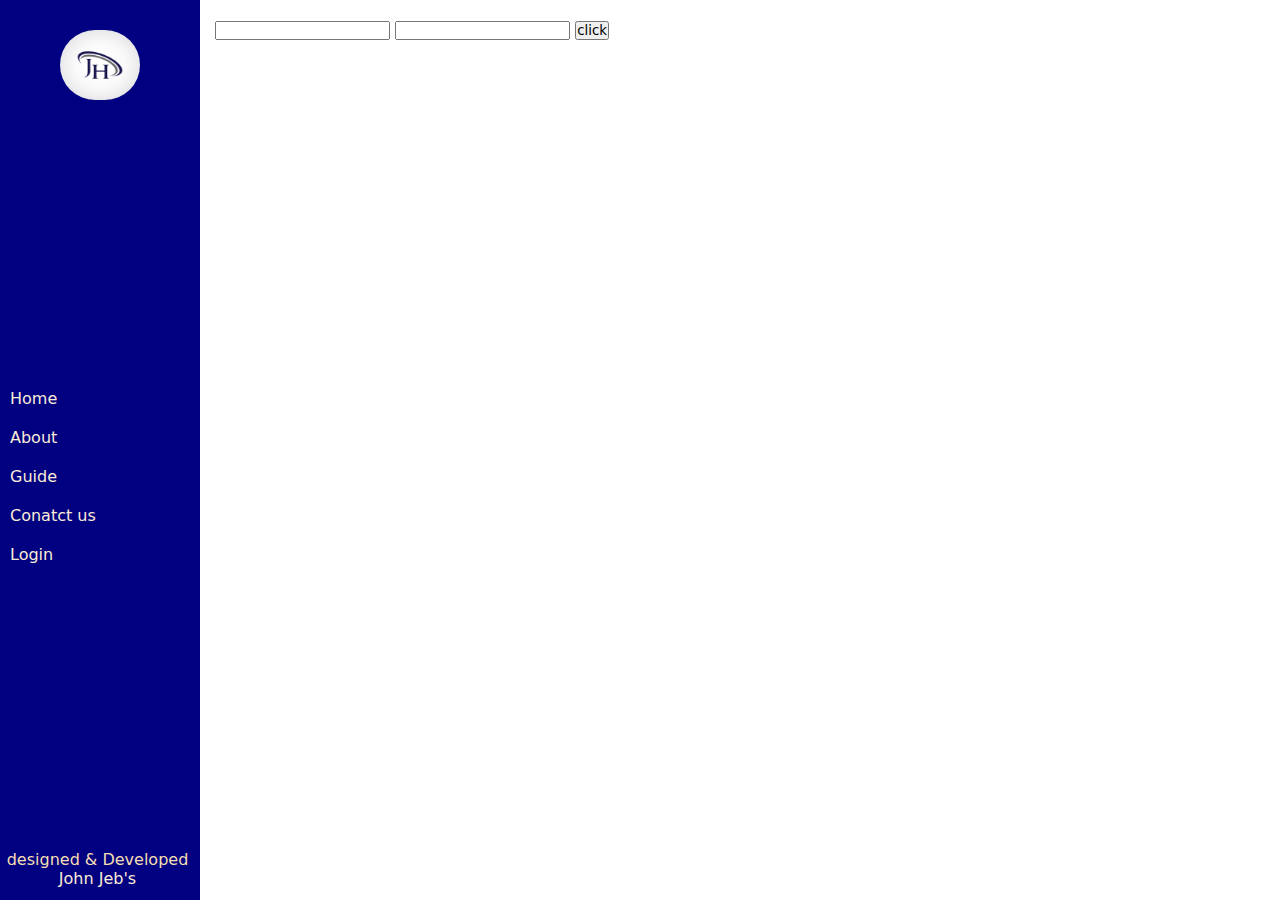
<file: resume 2/index.html>
<!DOCTYPE html>
<html lang="en">
<head>
    <meta charset="UTF-8">
    <meta name="viewport" content="width=device-width, initial-scale=1.0">
    <title>first page</title>
    <link rel="stylesheet" href="style.css">
</head>
<body>
    <div class="side-nav">
        <div class="logo"><img src="logo/jh.jpg" alt="pic"></div>
     
    <div class="navbar">
        <ul>
            <li><a href="index.html">Home</a></li>
            <li><a href="about.html">About</a></li>
            <li> <a href="guide.html">Guide</a></li>
            <li><a href="contact.html">Conatct us</a></li>
            <li><a href="login.html">Login</a></li>
        </ul>
    </div>
    <div class="nav-footer">
        <p> <span>designed &amp; Developed</span><br>
        <a href="#">John Jeb's</a></p>
    </div>
    </div>
    <div class="home-content">
        <div class="box">
            <input type="text">
            <input type="text" class="box2">
            <button>click</button>

        </div>
         
        <!-- <p>Lorem ipsum dolor sit amet consectetur adipisicing elit. Minus aliquam similique iure aliquid, odit pariatur est! Distinctio, sequi inventore quisquam explicabo, porro commodi quam sint ullam deleniti perferendis eum neque optio culpa quia. Quod, necessitatibus reiciendis aliquid illo quia repellendus, accusamus, placeat quaerat dicta architecto error est amet fuga eum.</p> -->
    </div>

    
</body>
</html>
</file>
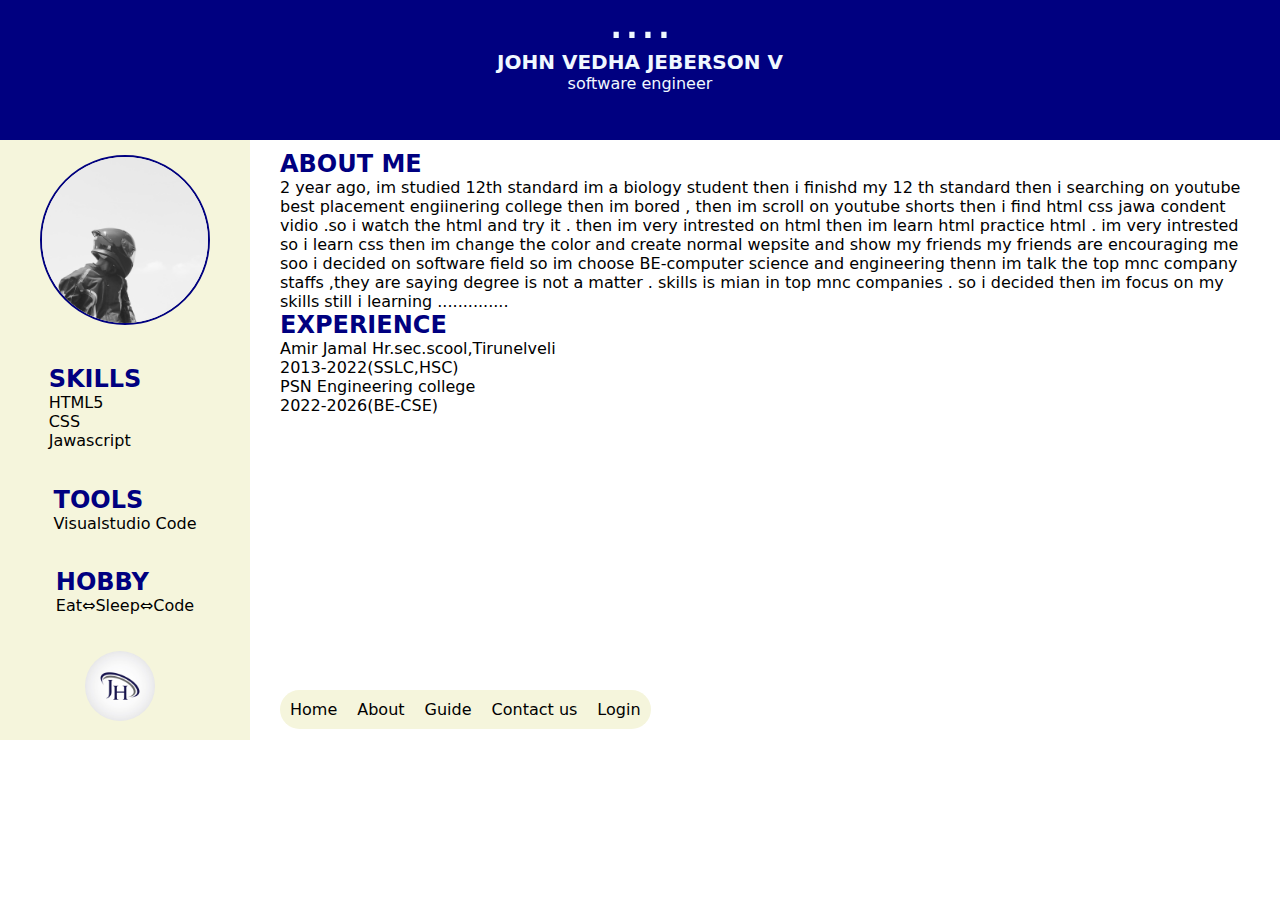
<file: resume 2/about.html>
<!DOCTYPE html>
<html lang="en">
<head>
    <meta charset="UTF-8">
    <meta name="viewport" content="width=device-width, initial-scale=1.0">
    <title>about</title>
    <link rel="stylesheet" href="about.css">
</head>
<body>
     <div class="header">
        <p class="name1">....</p>
        <p class="name">JOHN VEDHA JEBERSON V</p>
        <p class="name2">software engineer</p>
     </div>
    <div class="side-nav">
        <div class="pic">
              <img src="img/jebarson.jpg" alt="pic">
        </div>
        <div class="skills">
            <h2>skills</h2>
            <p>HTML5</p>
            <p>CSS</p>
            <p>Jawascript</p>
        </div>
        <div class="tools">
            <h2>tools</h2>
            <p>Visualstudio Code</p>
        </div>
        <div class="hobby">
            <h2>hobby</h2>
            <p>Eat&hArr;Sleep&hArr;Code</p>
        </div>
        <div class="logo">
            <img src="logo/jh.jpg" alt="">
        </div>
        </div>

        <div class="container">
            <div class="aboutme">
           <h2>about me</h2>
           <p>2 year ago, im studied 12th standard
             im a biology student then i finishd my 12 th standard then i searching on youtube  best placement engiinering college then im bored , then im scroll on youtube shorts then i find html css jawa  condent vidio .so i watch the html  and try it . then im very intrested on html then im learn html  practice html . im very intrested so i learn css  then im change the color and create normal wepsite and show my friends my friends are encouraging me soo i decided on software field so im choose BE-computer science and engineering thenn im talk the top mnc  company staffs ,they are saying degree is not a matter . skills is mian in top mnc companies . so i decided then im focus on my skills still i learning ..............</p>
          </div>
        <div class="experience">
            <h2>Experience</h2>
            <p> Amir Jamal Hr.sec.scool,Tirunelveli<br>
                2013-2022(SSLC,HSC)
            </p>

            <p>PSN Engineering college <br>
                2022-2026(BE-CSE)
            </p>
           </div>
       <div class="navbar">
        <a href="index.html">Home</a>
        <a href="about.html">About</a>
        <a href="guide.html">Guide</a>
        <a href="contact.html">Contact us</a>
        <a href="login.html">Login</a>
       </div>
           
        </div>
</body>
</html>
</file>
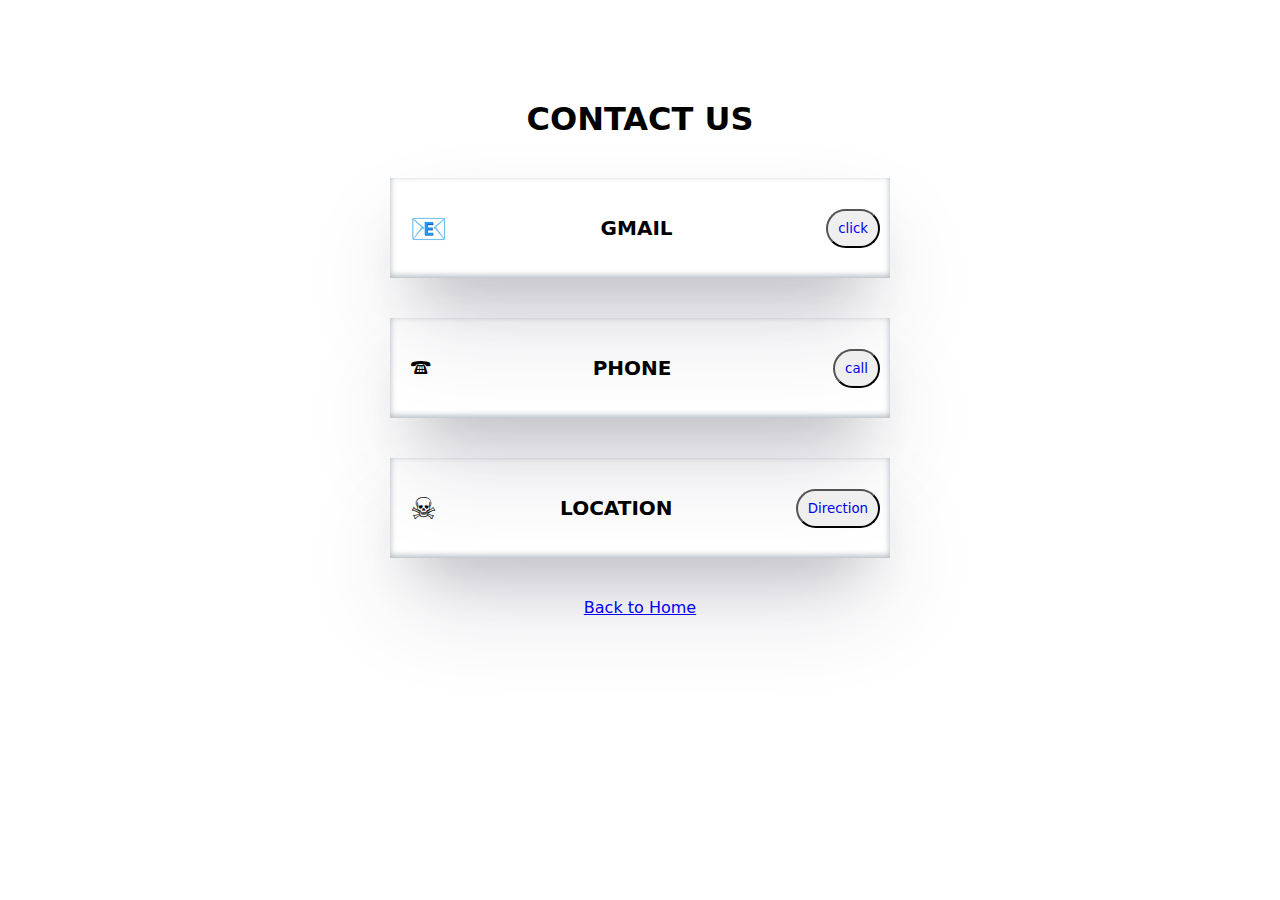
<file: resume 2/contact.html>
<!DOCTYPE html>
<html lang="en">
<head>
    <meta charset="UTF-8">
    <meta name="viewport" content="width=device-width, initial-scale=1.0">
    <title>Contact</title>
    <link rel="stylesheet" href="contact.css">
</head>
<body>
    <div class="header">
        <h1>contact us</h1>
    </div>
      <div class="box box1">
        <div class="logo1">&#x1F4E7;</div>
        <h2>gmail</h2>
        <button><a href="mailto:vjjebarson@gmail.com">click</a></button>
      </div>
      <div class="box box2">
        <div class="logo2"> &#128383;</div>
        <h2>phone</h2>
        <button><a href="tel:9422740113">call</a></button>
      </div>
      <div class="box box3">
        <div class="logo3">&#9760;</div>
        <h2>location</h2>
        <button><a href="https://maps.app.goo.gl/5yeCbq3qJWr2FPPo8">Direction</a></button>
            </div>

      <div class="home">
        <a href="index.html">Back to Home</a>
    
      </div>
            

</body>
</html>
</file>
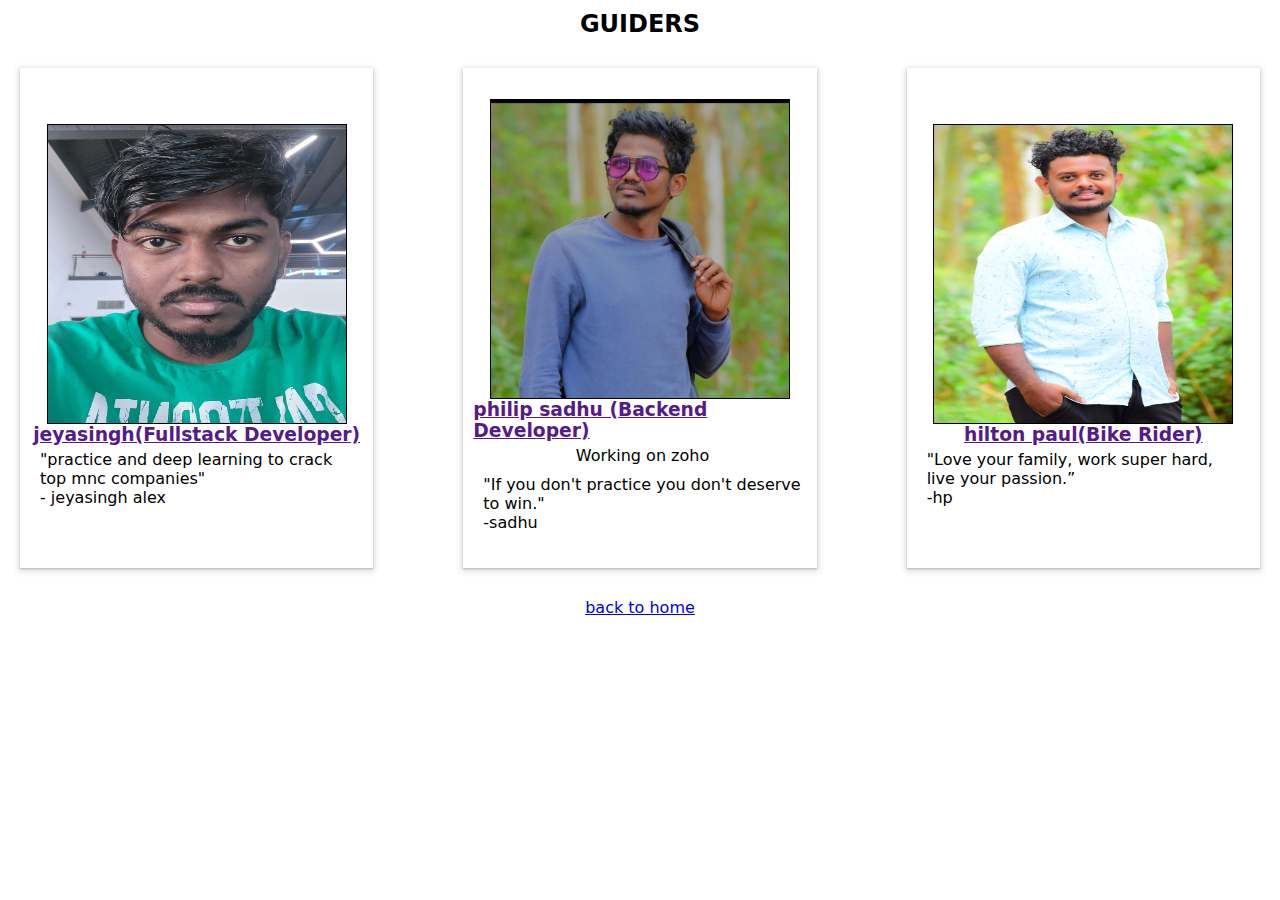
<file: resume 2/guide.html>
<!DOCTYPE html>
<html lang="en">
<head>
    <meta charset="UTF-8">
    <meta name="viewport" content="width=device-width, initial-scale=1.0">
    <title>Guide</title>
    <link rel="stylesheet" href="guide.css">
</head>
<body>  <h2>guiders</h2>
    <div class="container">

        <div class="box">
            <img src="guiders/j singh bro.jpg" alt="pic">
            <a href=""><h3>jeyasingh(Fullstack Developer)</h3></a>
            <p>"practice and deep learning to crack top mnc companies"<br>
            - jeyasingh alex</p>
        </div>

        <div class="box">
            <img src="guiders/sadhu.jpg" alt="pic">
           <a href=""><h3>philip sadhu (Backend Developer)</h3></a>
            <p>Working on zoho </p>
            <p>"If you don't practice you don't deserve to win."<br>
            -sadhu</p>
        </div>

        <div class="box">
            <img src="guiders/hp.jpg" alt="pic">
            <a href=""><h3>hilton paul(Bike Rider)</h3></a>
            <p>"Love your family, work super hard, live your passion.”<br>-hp</p>
        </div>

    </div>
    <div class="home">
        <a href="index.html">back to home</a>
    </div>
    
</body>
</html>
</file>
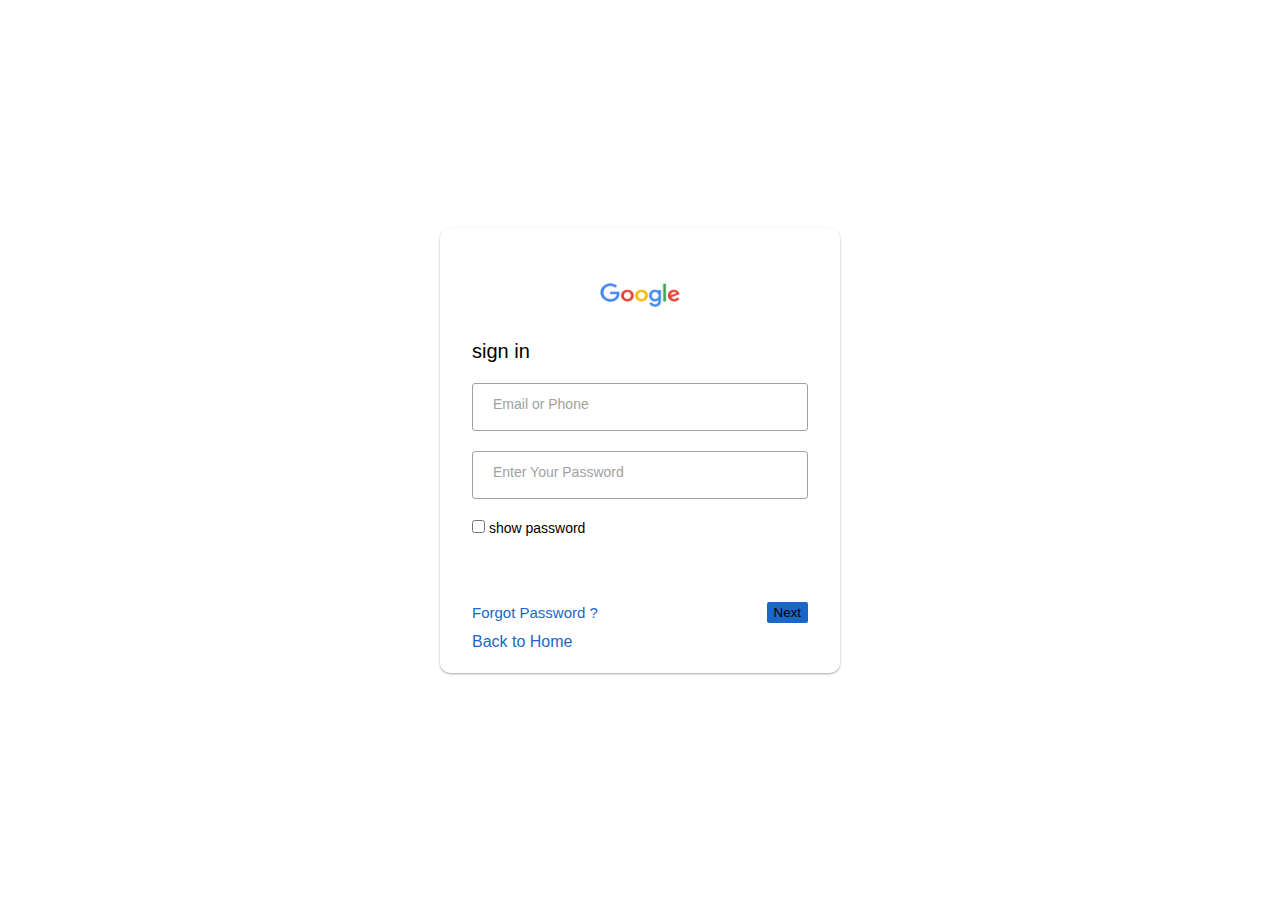
<file: resume 2/login.html>
<!DOCTYPE html>
<html lang="en">
<head>
    <meta charset="UTF-8">
    <meta name="viewport" content="width=device-width, initial-scale=1.0">
    <title>login</title>
    <link rel="stylesheet" href="login.css">
</head>
<body>
    <div class="box">
        <form action="#" class="form">
            <img src="img/google.logo.jpg" alt="png">
            <h1 class="form-tittle">sign in</h1>
       
        <div class="form-group">
            <input type="text" class="form-control" required>
            <label for="form" class="form-label">Email or Phone</label>
        </div>

    <div class="form-group">
        <input type="password" class="form-control"required id="textpassword">
        <label for="form" class="form-label">Enter Your Password</label>
    </div>

    <div class="form-group">
        <label class="showlabel">
        <input type="checkbox" id="show"> show password
        </label>
    </div>

    <div class="form-bottom">
        <a href="index.html">Forgot Password ?</a>
        <a href="index.html"><button class="form-button">Next</button></a>
    </div>
    <div class="home"><a href="index.html">Back to Home</a></div>
</form>
    </div>
  <script src="login.js"></script>
  
</body>
</html>
</file>
<file: resume 2/style.css>
*{
    margin: 0;
    padding: 0;
    box-sizing: border-box;
    
    font-family: system-ui, -apple-system, BlinkMacSystemFont, 'Segoe UI', Roboto, Oxygen, Ubuntu, Cantarell, 'Open Sans', 'Helvetica Neue', sans-serif;
}
.logo img{
   margin-left:60px;
   margin-top: 20px;
   height:70px;
   width: 80px;
   border-radius: 50px;
}
.nav-footer{ 
    text-align: center;
    padding:2px;
    margin-right:5px;
}

a{
    text-decoration: none;
    color: antiquewhite;
}
.home-content{
    height: 100%;
    padding:0px 10px;
    margin:20px;
    margin-left: 205px;
    
}
.side-nav{
    padding: 10px 0px;
    display: flex;
    flex-direction: column;
    justify-content:space-between;
    top: 0;
    left:0;
    position: fixed;
    background-color:#000080;
    height: 100%;
    width: 200px;
}
.navbar ul li a{
     padding: 10px;
     display: block;     
}
.navbar ul li:hover{
    background-color:rgb(0, 0, 198);
}
.nav-footer a{
   animation:blink 0.3s infinite;
}  
p{
    color: wheat;
}

@keyframes blink{
    0%{
        color:green;
    }
    50%{
        color:darkgoldenrod;
    }    
}
</file>
<file: resume 2/about.css>
*{
    margin: 0;
    padding: 0;
    box-sizing: border-box;
    font-family: system-ui, -apple-system, BlinkMacSystemFont, 'Segoe UI', Roboto, Oxygen, Ubuntu, Cantarell, 'Open Sans', 'Helvetica Neue', sans-serif;
}
h2{
    text-transform: uppercase;
    color: #000080;
}
.logo img{
    height: 70px;
    width: 70px;
    border-radius:40px;
}
.round{
    height: 10px;
    width: 10px;
    border-radius: 50%;
    background-color: blue;
}
.header{
    display: flex;
    flex-direction:column;
    align-items: center;
    justify-content: center;
    height: 140px;
    background-color:#000080; 
    padding-bottom: 55px;
}
.name{
     font-size: 20px;
     font-weight: bold;
     color: aliceblue;
}
.name2{
    color: aliceblue;
}
.name1{
    font-size: 50px;
    color: aliceblue;
}
.side-nav{
    height:600px;
    width: 250px;
    left:0;
    top:140px;
    position: fixed;
    background-color: beige;
    display: flex;
    flex-direction: column;
    justify-content: space-between;
    align-items: center;
     
}
.pic img{
     width: 170px;
     height:170px;
     border-radius:100px;
     border: 2px solid #000080;  
}
.pic{
    padding-top: 15px;
}
.skills{
    margin-right:60px;
}
.logo{
    margin-right:10px;
    margin-bottom: 15px;
}

/* right side */
.container{
    display: flex;
    flex-direction: column;
    justify-content:space-between;
    margin-left:270px;
    padding: 10px;
    margin-right: 10px;
}
.navbar{
     display: flex;
     flex-direction:row;
     gap: 20px;
     
     position:fixed;
     justify-content:space-around;
     top: 690px;
     padding: 10px;
     background-color:beige;
     border-radius: 20px;
}
a{
    text-decoration: none;
    color:black;
}
.navbar a:hover{
    color: green;
}
</file>
<file: resume 2/contact.css>
*{
    margin: 0 ;
    padding: 0;
    box-sizing:border-box;
    font-family: system-ui, -apple-system, BlinkMacSystemFont, 'Segoe UI', Roboto, Oxygen, Ubuntu, Cantarell, 'Open Sans', 'Helvetica Neue', sans-serif;
}
body{
    margin-top: 90px;
    display: flex;
    flex-direction:column;
    align-items: center;
    justify-content: space-between;
    gap:40px;
}
.header{
       text-transform: uppercase;
       margin-top: 10px
}
h2{
    text-transform: uppercase;
    font-size: 20px;
}

a{
    text-decoration: none;
}
.box{
    display:flex;
    justify-content:space-between;
    align-items: center;
    width:500px;
    height: 100px;
    box-shadow:rgba(50, 50, 93, 0.25) 0px 50px 100px -20px, rgba(0, 0, 0, 0.3) 0px 30px 60px -30px, rgba(10, 37, 64, 0.35) 0px -2px 6px 0px inset;;
}

p{
    color:blue;
    margin-right:40px;
}
.logo1{
    font-size: 30px;
    margin-left: 20px;
}
.logo2{
    font-size: 30px;
    margin-left: 20px;
}
.logo3{
    font-size: 30px;
    margin-left: 20px;
}
p:hover{
       color: green;
       cursor:progress;
}
button{
    padding: 10px;
    border-radius: 50px;
    margin-right: 10px;
    outline: none;
    
}
button:hover{
    background-color:skyblue;
    cursor: pointer;
}
.home a{
    text-decoration: underline;
}
.home a:hover{
    color: red;
}
</file>
<file: resume 2/guide.css>
*{
    margin: 0;
    padding: 0;
    box-sizing: border-box;
    font-family: system-ui, -apple-system, BlinkMacSystemFont, 'Segoe UI', Roboto, Oxygen, Ubuntu, Cantarell, 'Open Sans', 'Helvetica Neue', sans-serif;
}
img{
    width: 300px;
    height: 300px;
    border: 1px solid black;
    display: block;
    
}
img:hover{
    border:2px solid green;
    padding:5px;
    margin: 10px;
}
.container{
    display: flex;
    justify-content: space-between;
    align-items: center;
    gap:50px;
}
.box{
    display: flex;
    flex-direction: column;
    justify-content: center;
    align-items: center;
    height:500px;
    width: 400px;
    padding: 10px;
    margin:20px;
    box-shadow: rgba(60, 64, 67, 0.3) 0px 1px 2px 0px, rgba(60, 64, 67, 0.15) 0px 2px 6px 2px;
}
.home{
    display: flex;
    align-items: center;
    justify-content: center;
    padding: 10px;
}
p{
    padding: 5px;
    margin-left: 5px;
}
a:hover{
    color:blue;
}
.home a:hover{
    color: red;
}
h2{
    text-transform: uppercase;
    padding: 10px;
    text-align: center;
}
</file>
<file: resume 2/login.css>
*{
    margin: 0;
    padding: 0;
    box-sizing: border-box;
    font-family: 'poppins',sans-serif; 
}

img{
    width: 100px;
    height: 70px;
}
.box{
    height: 100vh;
    display:flex;
    justify-content: center;
    align-items: center;
    user-select: none;
    
}
.form{
    width: 400px;
    min-height:400px;
    padding: 32px;
    border-radius:10px;
    box-shadow: rgba(0, 0, 0, 0.12) 0px 1px 3px, rgba(0, 0, 0, 0.24) 0px 1px 2px;
}
.form img{
    display: block;
    margin: auto;
}
.form-tittle{
    font-weight: 500;
    margin-top: 10px;
    margin-bottom: 20px;
    font-size: 20px;
}
.form-group{
    height: 48px;
    margin-bottom: 20px;
    position: relative;
}
.form-control{
     position: absolute;
     top: 0;
     left: 0;
     width: 100%;
     height: 100%;
     background: none;
     outline: none;
     border: 1px solid #a1a1a1;
     padding:15px;
     border-radius: 3px;
     z-index: 1;
}
.form-label{
    position:absolute;
    left: 13px;
    top: 13px;
    color:#a1a1a1;
    background:#fff;
    padding: 0 8px;
    font-size: 14px;
    transition: .3s;
}
.form-control:focus+ .form-label{
    top:-8px;
    z-index: 10;
    color: #1b66c9;
    font-weight: 500;
}
.form-control:focus{
    border:2px solid #1b66c9;
}
.form-control:not(:focus):valid+label{
    top: -10px;
    z-index:10;
}
.showlabel{
     font-size:14px;
}
.form-bottom{
    display: flex;
    justify-content: space-between;
    align-items: center;
    margin-top: 35px;
}
.form-bottom a{
    text-decoration: none;
     color: #1b66c9;
     font-size: 15px;
    font-weight: 500;
}
.form-button{
    display: block;
    padding: 3px 7px;
    outline: none;
    border: none;
    background-color: #1b66c9;
    cursor: pointer;
    transition: .3s;
    border-radius: 2px;
}
.form-button:hover{
     background-color: #1b66c9;
     box-shadow:0 10px 36px rgba(0,0,0,0.15);
}
  .home a{
   top:10px;
  position: relative;
  text-decoration: none;
  color: #1b66c9;
}
</file>
